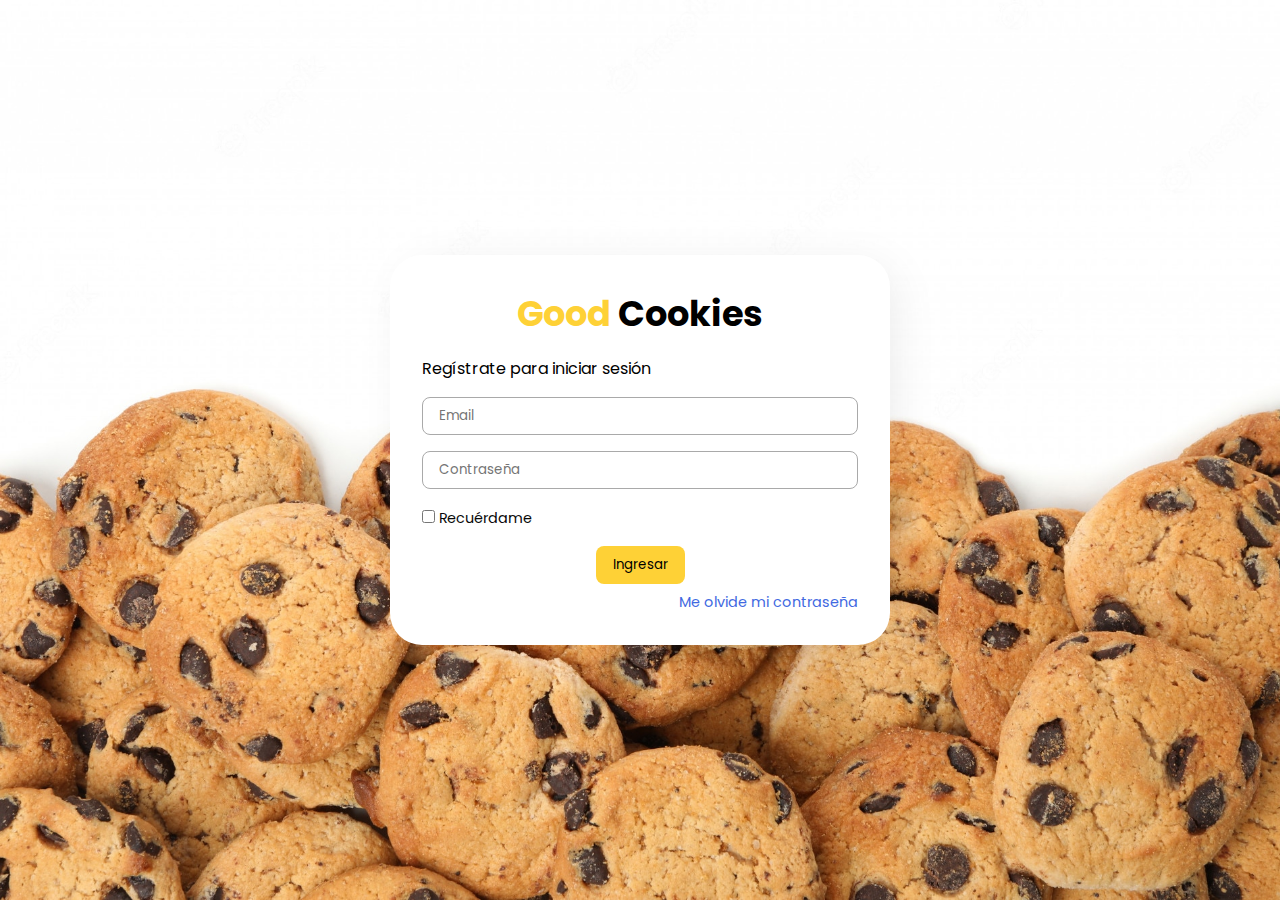
<file: index.html>
<!DOCTYPE html>
<html lang="es">
  <head>
    <meta charset="UTF-8" />
    <meta http-equiv="X-UA-Compatible" content="IE=edge" />
    <meta name="viewport" content="width=device-width, initial-scale=1.0" />
    <link rel="icon" type="image/x-icon" href="images/favicon.ico" />
    <link rel="stylesheet" href="styles/main.css" />
    <link rel="stylesheet" href="styles/login.css" />
    <title>Good Cookies</title>
  </head>
  <body>
    <section id="login">
      <div class="login_container">
        <a href="#">
          <h1><span>Good</span> Cookies</h1>
        </a>
        <p>Regístrate para iniciar sesión</p>
        <form action="functions/login.php" method="POST">
          <div class="login_fields">
            <input type="email" name="email" placeholder="Email" required />
            <input
              type="password"
              name="password"
              placeholder="Contraseña"
              required
            />
            <div class="login_checkbox">
              <input type="checkbox" id="remember" />
              <label for="remember">Recuérdame</label>
            </div>
          </div>
          <div class="login_buttons">
            <button type="submit">Ingresar</button>
          </div>
        </form>
        <a href="#" class="login_link">Me olvide mi contraseña</a>
      </div>
    </section>
  </body>
</html>
</file>
<file: styles/main.css>
@import url('https://fonts.googleapis.com/css2?family=Poppins:wght@200;300;400;500;600;700;800&display=swap');

:root {
  --primary: #fed136;
  --secondary: #ce793c;
}

* {
  margin: 0;
  padding: 0;
  box-sizing: border-box;
  font-family: 'Poppins', sans-serif;
}

button {
  cursor: pointer;
  padding: 0.5rem 1rem;
  border-radius: 0.5rem;
  border: 1px solid transparent;
  background-color: var(--primary);
}

.secondary {
  color: white;
  background-color: #ccc;
}

a {
  color: #000;
  text-decoration: none;
}

ul {
  list-style: none;
}

table {
  width: 100%;
  table-layout: fixed;
  border-radius: 0.5rem;
  border-collapse: collapse;
  background-color: white;
}

th {
  padding: 20px 15px;
  text-align: center;
  font-weight: 500;
  text-transform: uppercase;
  border-bottom: solid 1px #ccc;
}

td {
  padding: 15px;
  text-align: center;
  vertical-align: middle;
}

input {
  padding: 7px;
  border: 1px solid #ccc;
  border-radius: 0.5rem;
  width: 100%;
}

select {
  width: 100%;
  padding: 7px;
  max-width: 400px;
  margin-left: 1rem;
  border-radius: 0.5rem;
}

[type='checkbox'] {
  width: 13px;
  height: 13px;
}

.search {
  display: flex;
  align-items: center;
  justify-content: center;
  gap: 0.5rem;
  margin: 1rem 0;
}

.table_and_buttons {
  gap: 2rem;
  display: flex;
  flex-direction: column;
  align-items: end;
  margin: 1rem 0;
}

.buttons_container {
  display: flex;
  padding: 2rem 0;
  justify-content: space-between;
  max-width: 300px;
  margin: 0 auto;
}

.galletas {
  display: flex;
  justify-content: space-between;
  margin: 0 2rem;
}

.galletas article {
  padding: 1rem;
  border-radius: 0.5rem;
  background-color: white;
}

.galletas article:hover {
  cursor: pointer;
  box-shadow: 5px 5px 40px -15px rgba(0, 0, 0, 0.5);
}

.galletas img {
  width: 300px;
  height: 400px;
  object-fit: cover;
}
</file>
<file: styles/login.css>
#login {
  display: flex;
  flex-direction: column;
  align-items: center;
  justify-content: center;
  height: 100vh;
  background-image: url('../images/login_bg.jpg');
  background-size: cover;
  background-repeat: no-repeat;
}

#login input {
  padding: 0.5rem 1rem;
  border: 1px solid darkgray;
  border-radius: 0.5rem;
}

/*****************/
/* Logo in Login */
#login h1 {
  text-align: center;
  font-size: 2.2rem;
  font-weight: 700;
  margin-bottom: 1rem;
}
#login h1 span {
  color: var(--primary);
}
/*****************/

.login_container {
  display: flex;
  flex-direction: column;
  padding: 2rem;
  border-radius: 2rem;
  min-width: 500px;
  background-color: white;
  box-shadow: 10px 5px 50px -12px rgba(0, 0, 0, 0.1);
}

.login_fields {
  display: flex;
  flex-direction: column;
  justify-content: center;
  gap: 1rem;
  margin: 1rem 0;
}

.login_buttons {
  display: flex;
  justify-content: center;
  align-items: center;
}

.login_link {
  font-size: 0.9rem;
  color: royalblue;
  margin-top: 0.5rem;
  text-align: end;
}

.login_checkbox label {
  font-size: 0.9rem;
  color: #080808;
}
</file>
